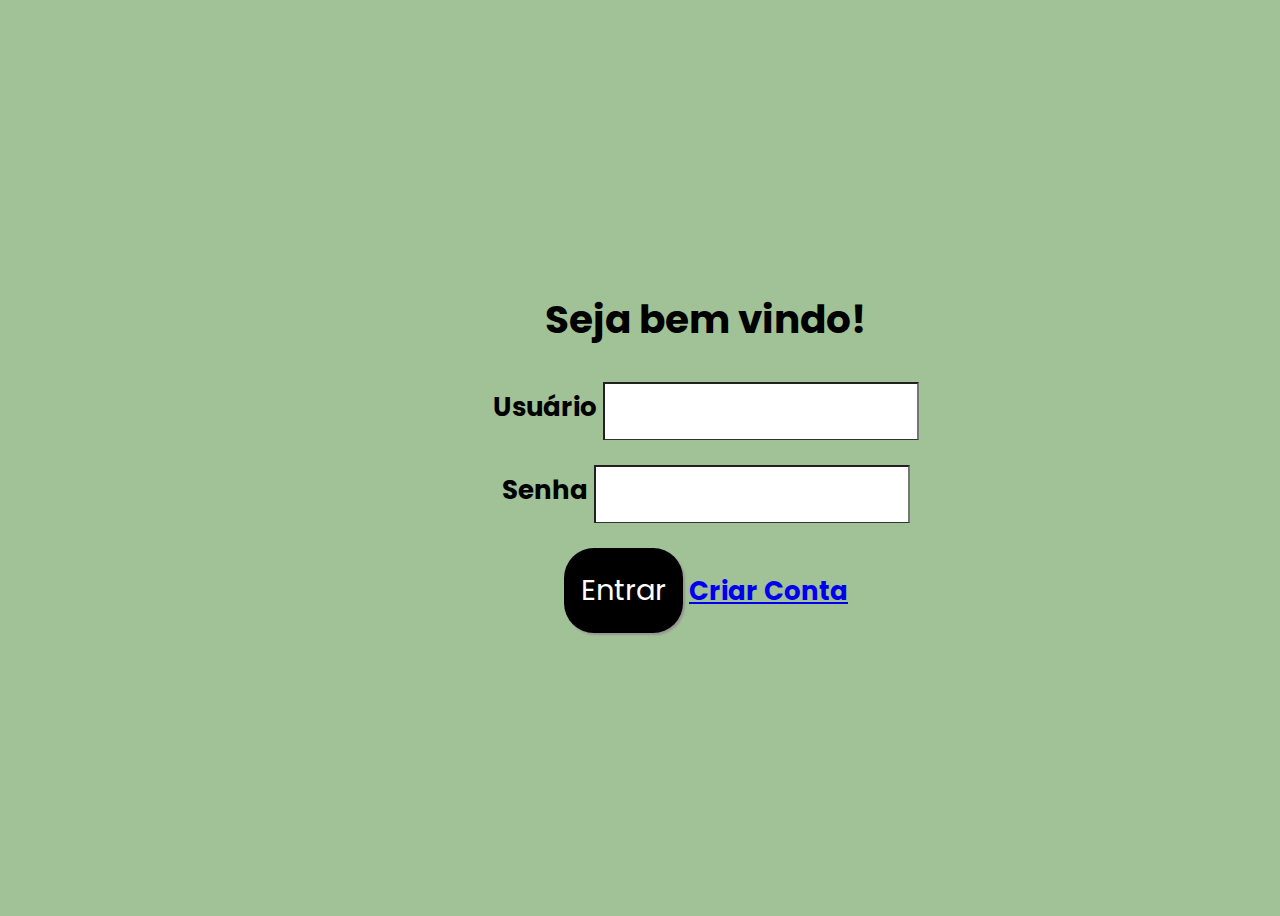
<file: index.html>
<!DOCTYPE html>
<html lang="en">
<head>
    <meta charset="UTF-8">
    <meta http-equiv="X-UA-Compatible" content="IE=edge">
    <meta name="viewport" content="width=device-width, initial-scale=1.0">
     <link rel="stylesheet" href="fsfa.css">
    <title>Faça Seu Login</title>

</head>
<body>
    
    <div id="login">

        <form class="card">

            <div class="card-header">

                <h2>Seja bem vindo!</h2>

            </div>

            <div class="card-content">

                <div class="card-content-area">

                    <label for="usuario">Usuário</label>

                    <input type="text" id="usuario" autocomplete="off">

                </div>

                <div class="card-content-area">

                    <label for="password">Senha</label>

                    <input type="password" id="password" autocomplete="off">

                </div>

            </div>

            <div class="card-footer">

                <input type="submit" value="Entrar" class="submit">
                
                
                <a href="cadastro.html" class="criar.conta">Criar Conta</a>

            </div>

        </form>

  
    </div>

</body>
</html>
</file>
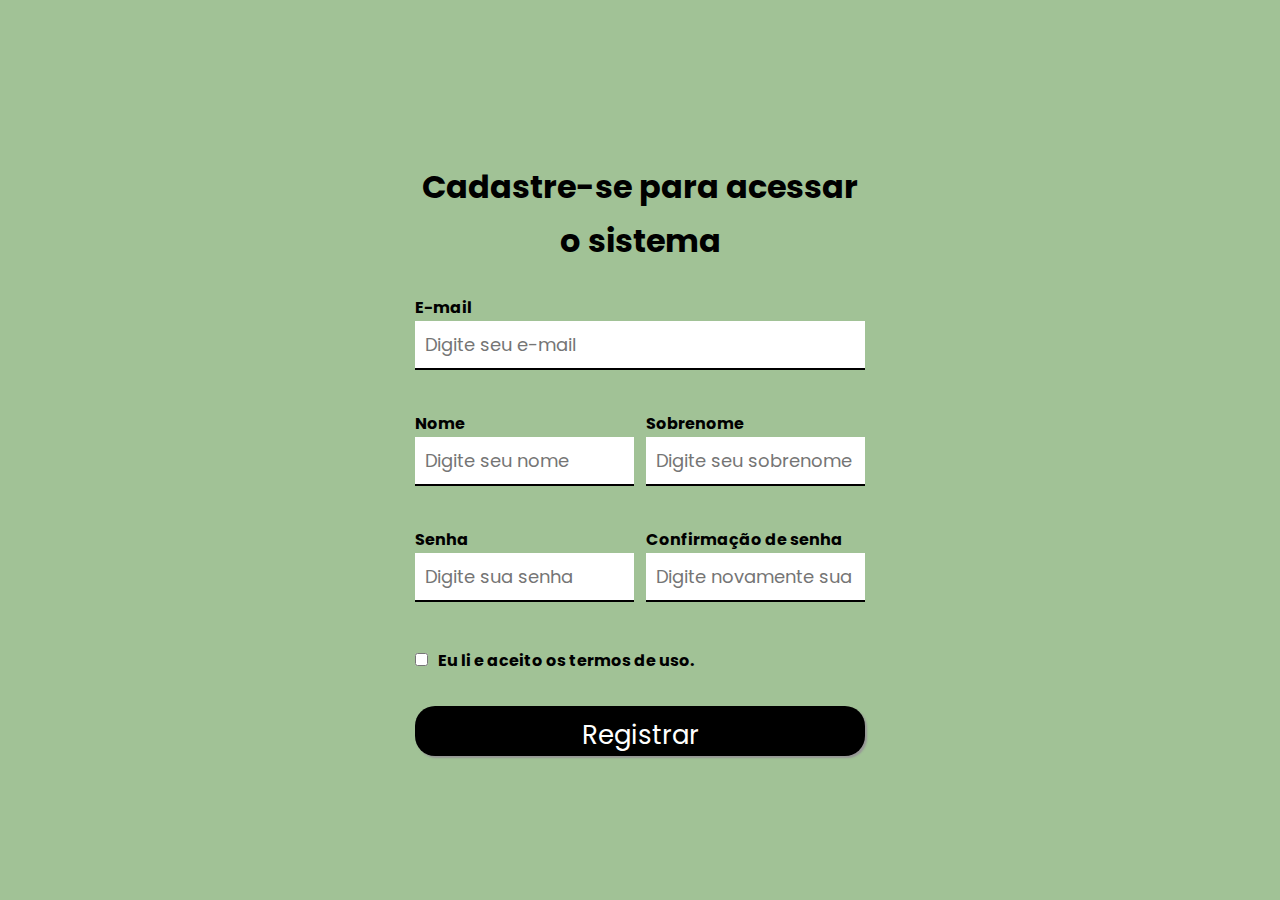
<file: cadastro.html>
<!DOCTYPE html>
<html lang="en">
<head>
  <meta charset="UTF-8">
  <meta name="viewport" content="width=device-width, initial-scale=1.0">
  <meta http-equiv="X-UA-Compatible" content="ie=edge">
  <title>Cadastre-se</title>
  <link rel="stylesheet" href="style.css">
</head>
<body>
  <div id="main-container">
    <h1>Cadastre-se para acessar o sistema</h1>
    <form id="register-form" action="site.html">
      <div class="full-box">
        <label for="email">E-mail</label>
        <input type="email" name="email" id="email" placeholder="Digite seu e-mail" data-min-length="2" data-email-validate>
      </div>
      <div class="half-box spacing">
          <label for="name">Nome</label>
          <input type="text" name="name" id="name" placeholder="Digite seu nome" data-required data-min-length="3" data-max-length="16">
      </div>
      <div class="half-box">
          <label for="lastname">Sobrenome</label>
          <input type="text" name="lastname" id="lastname" placeholder="Digite seu sobrenome" data-required data-only-letters>
      </div>
      <div class="half-box spacing">
        <label for="lastname">Senha</label>
        <input type="password" name="password" id="password" placeholder="Digite sua senha" data-password-validate data-required>
      </div>
      <div class="half-box">
        <label for="passconfirmation">Confirmação de senha</label>
        <input type="password" name="passconfirmation" id="passwordconfirmation" placeholder="Digite novamente sua senha" data-equal="password">
      </div>
      <div>
        <input type="checkbox" name="agreement" id="agreement">
        <label for="agreement" id="agreement-label">Eu li e aceito os termos de uso. <a href="#"></a></label>
      </div>
      <div class="full-box">
        <input id="btn-submit" type="submit" value="Registrar" >
        <a href="index.html" class="voltar">Clique aqui para voltar</a>
         
        
        
        
        
        

        

      </div>
      
      

    </form>
  </div>
  
  
</body>
</file>
<file: fsfa.css>
@import url('http://fonts.googleapis.com/css?family=Poppins:200,300,400,500,600,700,800,900display=swap');
body {
    
    font-family:'Poppins',  sans-serif;
    background-color: rgb(161, 194, 150);
    text-align: center; 
    width: 70%;
    padding: 250px;
    font-size: 26px;
    font-weight: bold;

}   




 
  
  label {
  
  }

  /* caixas de resposta grossura e espaçamento entre as duas caixas */

  input {
    font-family:'Poppins',  sans-serif;
    border-bottom: 1px solid #323232;
    padding: 17px;
    font-size: .9rem;
    margin-bottom: 25px;
    
    
  }

  
  /* css do botao entrar */
  input[type="submit"] {
    background-color: #000000;
    color: #FFF;
    border: none;
    border-radius: 30px;
    height: 85px;
    cursor: pointer;
    box-shadow: 2px 2px 2px #969696 ;
    font-size: 29px;

  }
 
div{

    
    background-color: rgb(0, 0, 0)
    position absolute;
}
</file>
<file: style.css>
@import url('http://fonts.googleapis.com/css?family=Poppins:200,300,400,500,600,700,800,900display=swap');

body {
  font-family:'Poppins',  sans-serif;
  background-color: rgb(161, 194, 150);
  font-weight: 300;
  color: rgba(0, 0, 0, 0.5);
  color: #000000;
  line-height: 1.7;
  overflow-x: hidden;
  position: relative;
}

* {
    margin: 0;
    padding: 0;
    box-sizing: border-box;
   
    color: #000000;
    border: none;
    font-size: 20px;
  }
  
  input, label {
    display: block;
    outline: none;
    width: 100%;
    font-family:'Poppins',  sans-serif;
  }
  
  a {
    color: rgb(161, 194, 150);
  }
  /* posicao da caixa branca cadastro*/
  body {
    padding-top: 15vh;
  }
  
  
  #main-container {
    width: 500px;
    margin-left: auto;
    margin-right: auto;
    border-radius: 10px;
    padding: 25px;
  }
  
  #main-container h1 {
    text-align: center;
    margin-bottom: 25px;
    font-size: 1.6rem;
  }
  
  form {
    display: flex;
    flex-wrap: wrap;
    justify-content: space-between;
  }
  
  .full-box {
    flex: 1 1 100%;
    position: relative;
    color :#000000;
  }
  
  .half-box {
    flex: 1 1 45%;
    position: relative;
  }
  
  .spacing {
    margin-right: 2.5%;
  }
  
  label {
    font-weight: bold;
    font-size: .8rem;
  }
  
  input {
    border-bottom: 2px solid #000000;
    padding: 10px;
    font-size: .9rem;
    margin-bottom: 40px;
  }
  
  input:focus {
    border-color: #000000;
  }
  
  /* css do botao registrar */
  input[type="submit"] {
    background-color: #000000;
    color: #FFF;
    border: none;
    border-radius: 20px;
    height: 50px;
    cursor: pointer;
    box-shadow: 2px 2px 2px #969696 ;
    font-family:'Poppins',  sans-serif;
    font-size: 26px;
  }
  
  #agreement {
    margin-right: 5px;
  }
  
  #agreement, #agreement-label {
    display: inline-block;
    width: auto;
  }
  
  .error-validation {
    color: #ff1a1a;
    position: absolute;
    top: 57px;
    font-size: 12px;
  }
</file>
